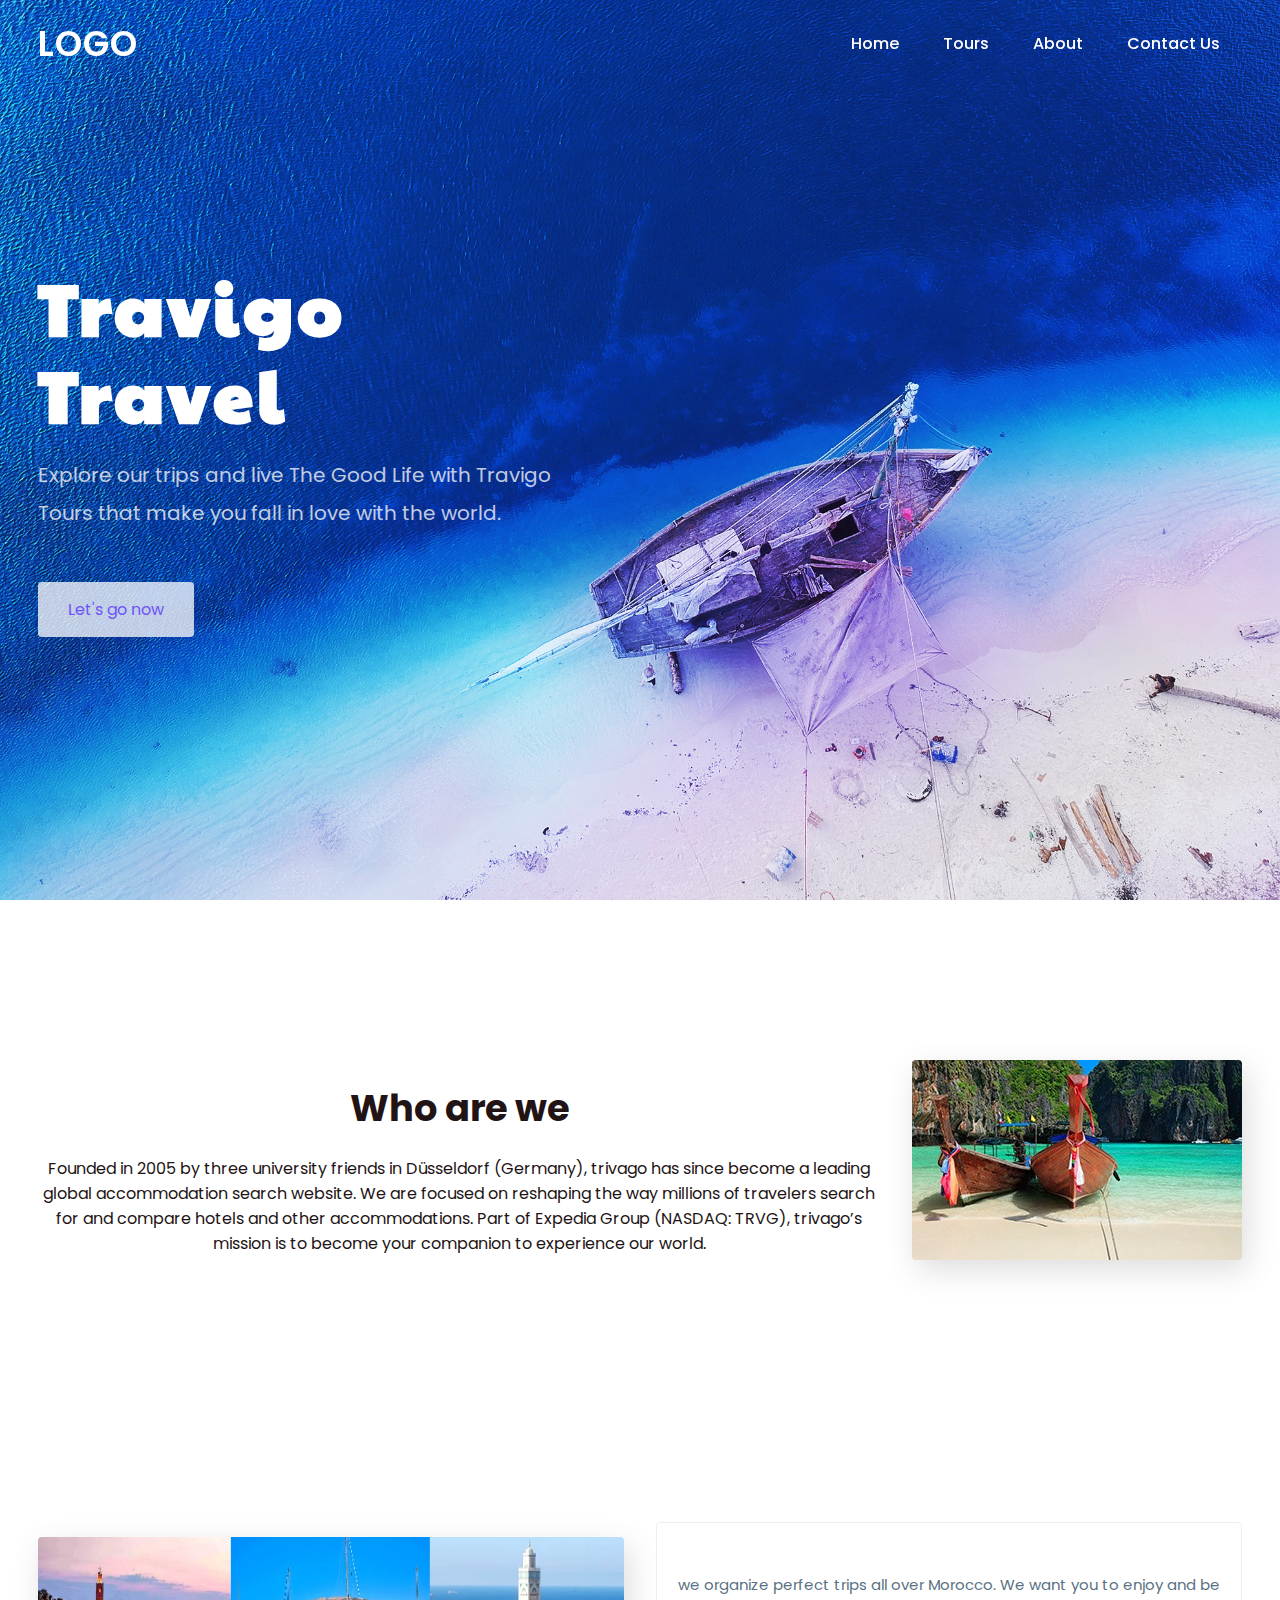
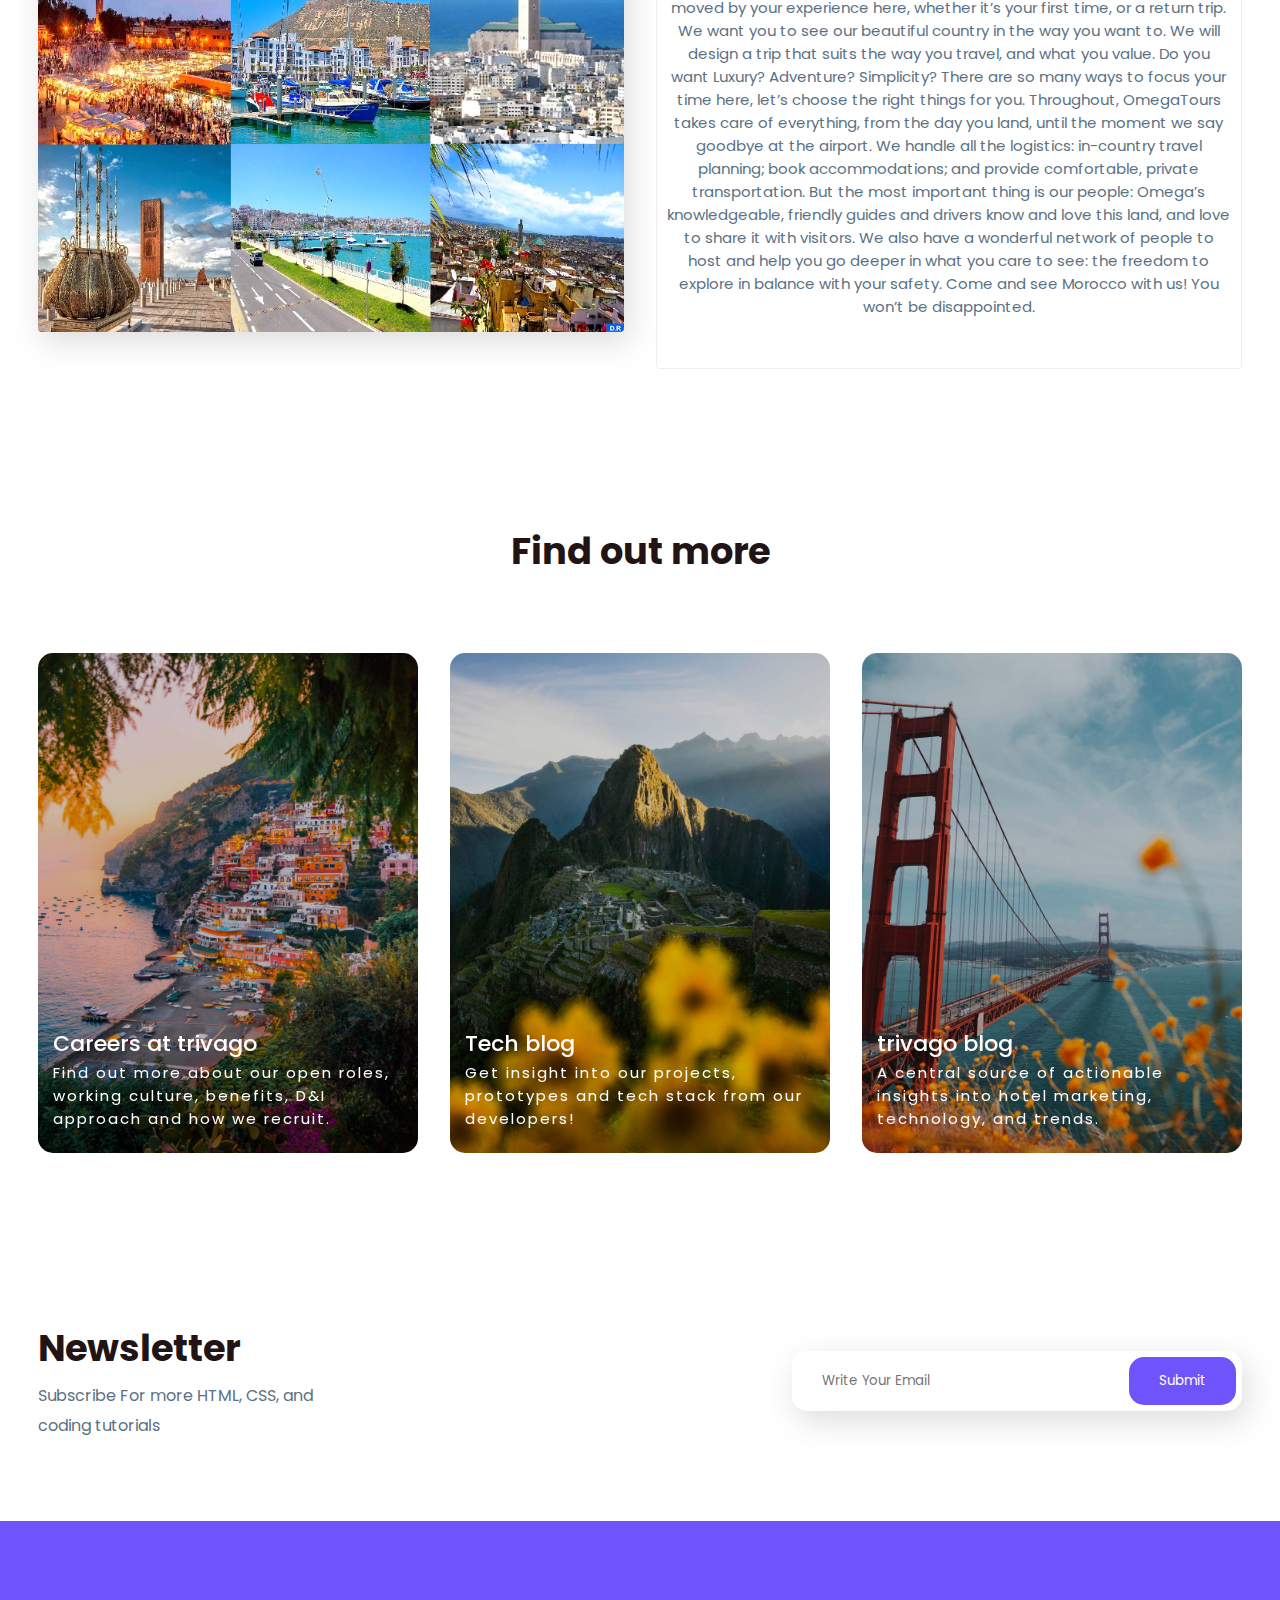
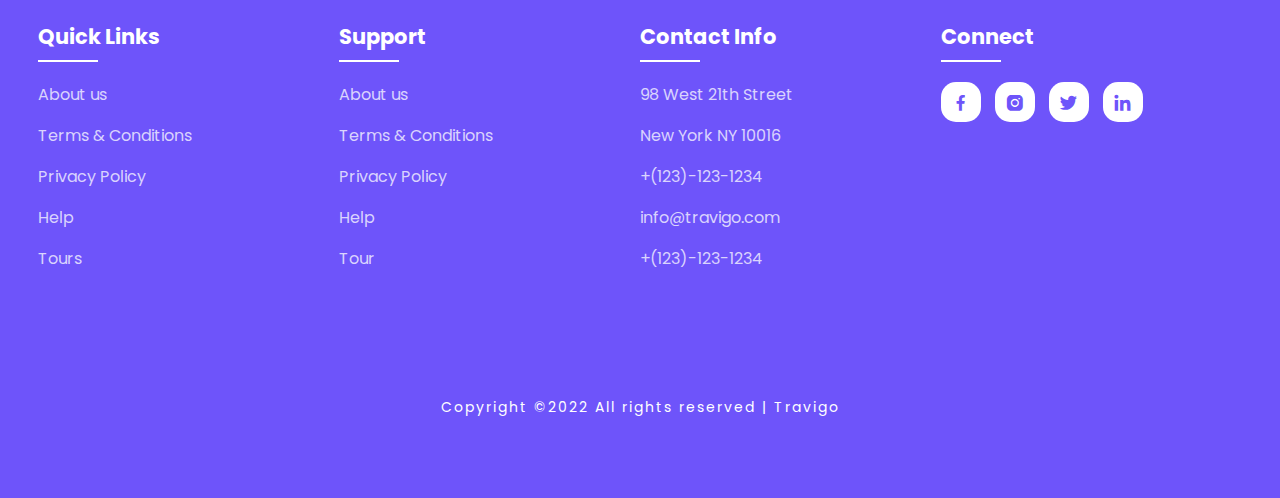
<file: Travigo (1)/Travigo/about.html>
<!DOCTYPE html>
<html lang="en">
<head>
	<meta charset="utf-8">
	<meta name="viewport" content="width=device-width, initial-scale=1">
	<title>Travigo - Travel for everyone</title>
	<link rel="stylesheet" type="text/css" href="css/style.css">

	<link rel="stylesheet"
  href="https://unpkg.com/boxicons@latest/css/boxicons.min.css">

  <link rel="preconnect" href="https://fonts.googleapis.com">
  <link rel="preconnect" href="https://fonts.gstatic.com" crossorigin>
  <link href="https://fonts.googleapis.com/css2?family=Paytone+One&family=Poppins:wght@100;200;300;400;500;600;700;800;900&display=swap" rel="stylesheet">

</head>
<body>
	<!--header-->
	<header>
		<a href="#" class="logo">LOGO</a>
		<div class="bx bx-menu" id="menu-icon"></div>

		<ul class="navbar">
			<li><a href="index.html">Home</a></li>
			<li><a href="tours.html">Tours</a></li>
			<li><a href="about.html">About</a></li>
			<li><a href="contact.html">Contact Us</a></li>
		</ul>
	</header>

	<!--Home section-->
	<section class="home" id="home">
		<div class="home-text">
			<h1>Travigo <br> Travel</h1>
			<p>Explore our trips and live The Good Life with Travigo <br> Tours that make you fall in love with the world.</p>
			<a href="#" class="home-btn">Let's go now</a>
		</div>
	</section>

	<!--container-->
	<section class="container">

		<div class="row-items">
			<div class="container">
				
				<div class="title">
					<h2>Who are we</h2>
				</div>
				<br>
				<p>Founded in 2005 by three university friends in Düsseldorf (Germany), trivago has since become a leading global accommodation search website. We are focused on reshaping the way millions of travelers search for and compare hotels and other accommodations. Part of Expedia Group (NASDAQ: TRVG), trivago’s mission is to become your companion to experience our world. </p>
			</div>
			<div class="container-img-b">
				<img src="img/tourism.jpg" alt="tourism">
			</div>

		</div>
	</section>

	<!--container-->
	<section class="container">
		<div class="row-items">
			<div class="container-img-b">
				<img src="img/maroc.jpg" alt="maroc">
			</div>
			<div class="container-box">
				<p>we organize perfect trips all over Morocco.
					We want you to enjoy and be moved by your experience here, whether it’s your first time, or a return trip.
					
					We want you to see our beautiful country in the way you want to.
					
					We will design a trip that suits the way you travel, and what you value.
					
					Do you want Luxury? Adventure? Simplicity? There are so many ways to focus your time here, let’s choose the right things for you.
					
					Throughout, OmegaTours takes care of everything, from the day you land, until the moment we say goodbye at the airport.
					
					We handle all the logistics: in-country travel planning; book accommodations; and provide comfortable, private transportation.
					
					But the most important thing is our people: Omega’s knowledgeable, friendly guides and drivers know and love this land, and love to share it with visitors.
					
					We also have a wonderful network of people to host and help you go deeper in what you care to see: the freedom to explore in balance with your safety.
					Come and see Morocco with us! You won’t be disappointed. </p>
			</div>
			

		</div>
	</section>

	<!--destination section-->
	<section class="destination" id="destination">
		<div class="title">
			<h2>Find out more</h2>
		</div>

		<div class="destination-content">
			<div class="blog-content">
				<img src="img/img-1.jpg" alt="img-1">
				<h5>Careers at trivago</h5>
				<p>Find out more about our open roles, working culture, benefits, D&I approach and how we recruit.</p>
			</div>

			<div class="blog-content">
				<img src="img/img-2.jpg" alt="img-2">
				<h5>Tech blog</h5>
				<p>Get insight into our projects, prototypes and tech stack from our developers!</p>
			</div>

			<div class="blog-content">
				<img src="img/img-3.jpg" alt="img-3">
				<h5>trivago blog</h5>
				<p>A central source of actionable insights into hotel marketing, technology, and trends.</p>
			</div>

		</div>
	</section>

	<!--Newsletter-->
	<section class="newsletter">
		<div class="news-text">
			<h2>Newsletter</h2>
			<p>Subscribe For more HTML, CSS, and <br> coding tutorials</p>
		</div>

		<div class="send">
			<form>
				<input type="email" placeholder="Write Your Email" required>
				<input type="submit" value="Submit">
			</form>
		</div>
	</section>

	<!--footer-->
	<section id="contact">
		<div class="footer">
			<div class="main">
				<div class="list">
					<h4>Quick Links</h4>
					<ul>
						<li><a href="#">About us</a></li>
						<li><a href="#">Terms & Conditions</a></li>
						<li><a href="#">Privacy Policy</a></li>
						<li><a href="#">Help</a></li>
						<li><a href="#">Tours</a></li>
					</ul>
				</div>

				<div class="list">
					<h4>Support</h4>
					<ul>
						<li><a href="#">About us</a></li>
						<li><a href="#">Terms & Conditions</a></li>
						<li><a href="#">Privacy Policy</a></li>
						<li><a href="#">Help</a></li>
						<li><a href="#">Tour</a></li>
					</ul>
				</div>

				<div class="list">
					<h4>Contact Info</h4>
					<ul>
						<li><a href="#">98 West 21th Street</a></li>
						<li><a href="#">New York NY 10016</a></li>
						<li><a href="#">+(123)-123-1234</a></li>
						<li><a href="#">info@travigo.com</a></li>
						<li><a href="#">+(123)-123-1234</a></li>
					</ul>
				</div>

				<div class="list">
					<h4>Connect</h4>
					<div class="social">
						<a href="#"><i class='bx bxl-facebook' ></i></a>
						<a href="#"><i class='bx bxl-instagram-alt' ></i></a>
						<a href="#"><i class='bx bxl-twitter' ></i></a>
						<a href="#"><i class='bx bxl-linkedin' ></i></a>
					</div>
				</div>
			</div>
		</div>

		<div class="end-text">
			<p>Copyright ©2022 All rights reserved | Travigo</p>
		</div>
	</section>

	<!--link to js-->
	<script  src="js/script.js"></script>

</body>
</html>
</file>
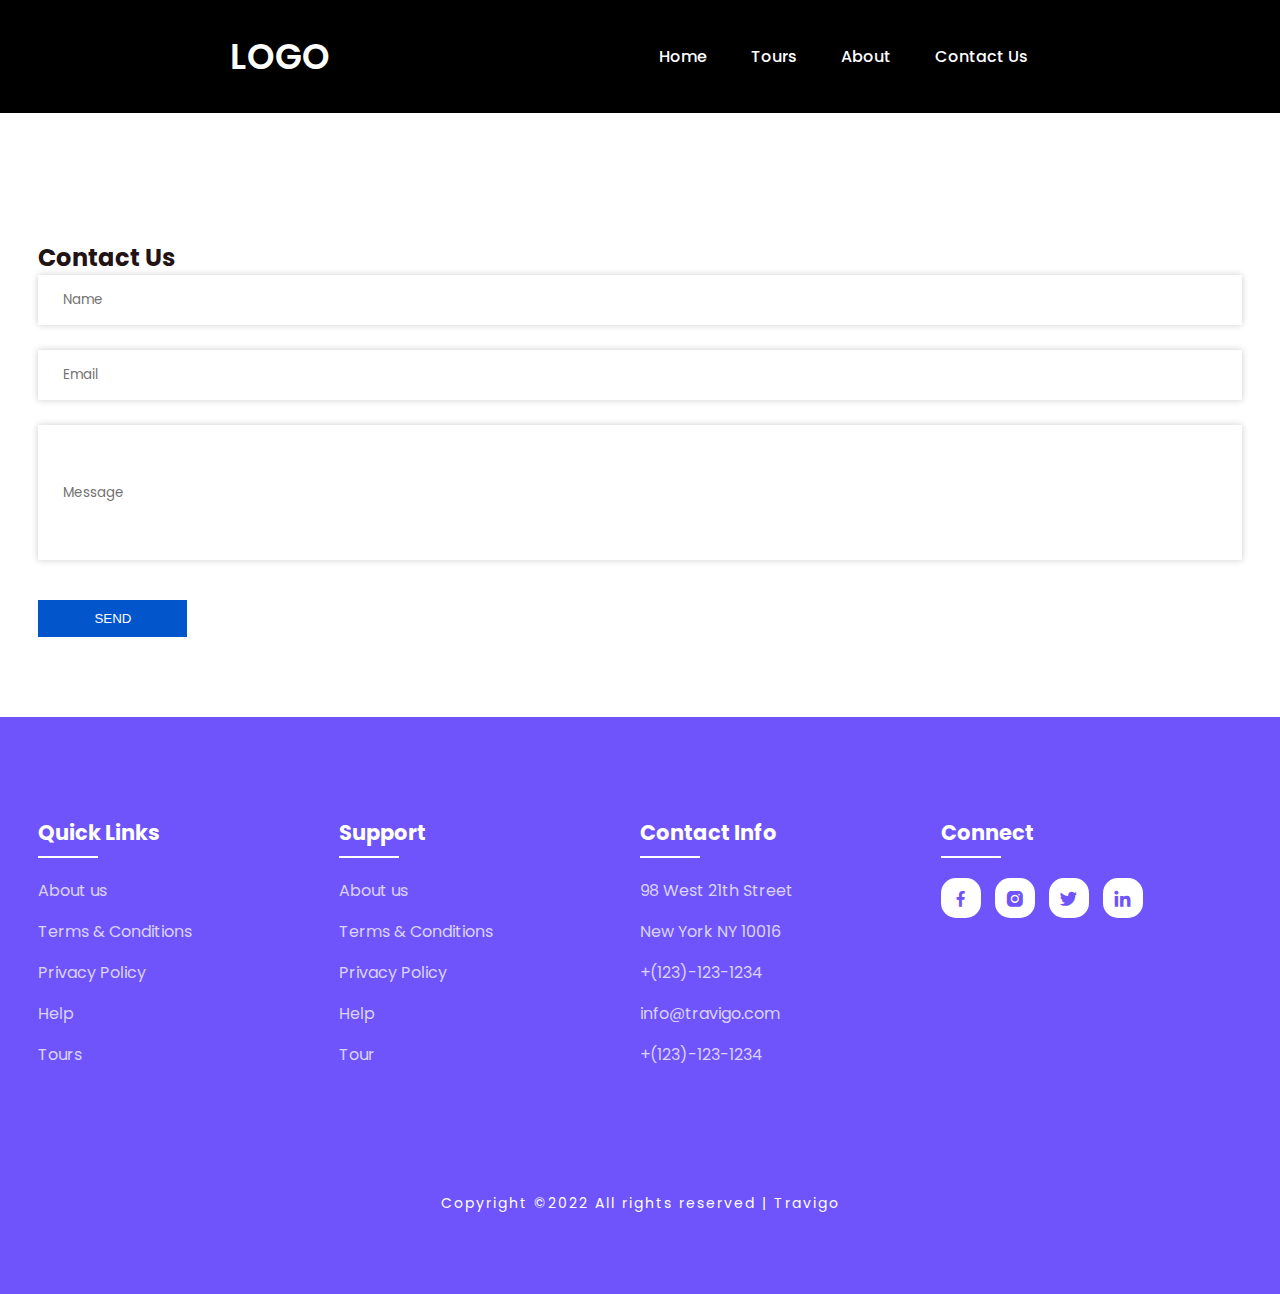
<file: Travigo (1)/Travigo/contact.html>
<!DOCTYPE html>
<html lang="en">
<head>
	<meta charset="utf-8">
	<meta name="viewport" content="width=device-width, initial-scale=1">
	<title>Travigo - Travel for everyone</title>
	<link rel="stylesheet" type="text/css" href="css/style.css">

	<link rel="stylesheet"
  href="https://unpkg.com/boxicons@latest/css/boxicons.min.css">

  <link rel="preconnect" href="https://fonts.googleapis.com">
  <link rel="preconnect" href="https://fonts.gstatic.com" crossorigin>
  <link href="https://fonts.googleapis.com/css2?family=Paytone+One&family=Poppins:wght@100;200;300;400;500;600;700;800;900&display=swap" rel="stylesheet">

</head>
<body>
	<!--header-->
	<header class="contactUs">
		<a href="#" class="logo">LOGO</a>
		<div class="bx bx-menu" id="menu-icon"></div>

		<ul class="navbar">
			<li><a href="index.html">Home</a></li>
			<li><a href="tours.html">Tours</a></li>
			<li><a href="about.html">About</a></li>
			<li><a href="contact.html">Contact Us</a></li>
		</ul>
	</header>
    <!--Home section-->
	<section >
		<!-- <div class="home-text">
			<h1>Travigo <br> Travel</h1>
			<p>Explore our trips and live The Good Life with Travigo <br> Tours that make you fall in love with the world.</p>
			<a href="#" class="home-btn">Let's go now</a>
		</div> -->
	</section>
    <!--contact us section-->

    
    <!-- <fieldset>
   <form class="styleContactUs">
    <h1 >contact us</h1>
    <table>
     <tr>
        <td>
            <label>Name</label>
            <input type="text" required placeholder="enter your name">
            <br>
        </td>
     </tr>
 <tr>
    <td>
        <label>Email</label>
        <input type="text" required placeholder="enter your Email">
        <br>
    </td>
 </tr>
 <tr>
    <td>
        <label>your opinion</label>
<input type="text" required placeholder="enter your opinion">
<br>
    </td>
 </tr>
    </table>
 <br>
<input type="submit">

   </form> -->
   <section class="contact_section layout_padding">
    <div class="container">
      <div class="heading_container">
        <h2>
          Contact Us
        </h2>
      </div>
      <div class="row">
        <div class="col-md-6">
          <form>
            <div>
              <input type="text" placeholder="Name">
            </div>
            <div>
              <input type="email" placeholder="Email">
            </div>
            <div>
              <input type="text" class="message-box" placeholder="Message">
            </div>
            <div class="send">
              <button>
                SEND
              </button>
            </div>
          </form>
        </div>
    
        </div>
      </div>
    
  </section>
    <!--footer-->
    <section id="contact">
		<div class="footer">
			<div class="main">
				<div class="list">
					<h4>Quick Links</h4>
					<ul>
						<li><a href="#">About us</a></li>
						<li><a href="#">Terms & Conditions</a></li>
						<li><a href="#">Privacy Policy</a></li>
						<li><a href="#">Help</a></li>
						<li><a href="#">Tours</a></li>
					</ul>
				</div>

				<div class="list">
					<h4>Support</h4>
					<ul>
						<li><a href="#">About us</a></li>
						<li><a href="#">Terms & Conditions</a></li>
						<li><a href="#">Privacy Policy</a></li>
						<li><a href="#">Help</a></li>
						<li><a href="#">Tour</a></li>
					</ul>
				</div>

				<div class="list">
					<h4>Contact Info</h4>
					<ul>
						<li><a href="#">98 West 21th Street</a></li>
						<li><a href="#">New York NY 10016</a></li>
						<li><a href="#">+(123)-123-1234</a></li>
						<li><a href="#">info@travigo.com</a></li>
						<li><a href="#">+(123)-123-1234</a></li>
					</ul>
				</div>

				<div class="list">
					<h4>Connect</h4>
					<div class="social">
						<a href="#"><i class='bx bxl-facebook' ></i></a>
						<a href="#"><i class='bx bxl-instagram-alt' ></i></a>
						<a href="#"><i class='bx bxl-twitter' ></i></a>
						<a href="#"><i class='bx bxl-linkedin' ></i></a>
					</div>
				</div>
			</div>
		</div>

		<div class="end-text">
			<p>Copyright ©2022 All rights reserved | Travigo</p>
		</div>
	</section>

	<!--link to js-->
	<script src="js/script.js"></script>

</body>
</html>
</file>
<file: Travigo (1)/Travigo/css/style.css>
*{
	padding: 0;
	margin: 0;
	box-sizing: border-box;
	font-family: 'Poppins', sans-serif;
	text-decoration: none;
	list-style: none;
	scroll-behavior: smooth;
}
:root{
	--bg-color: #fff;
	--text-color: #221314;
	--second-color: #5a7184;
	--main-color: #6e54fa;
	--big-font: 6rem;
	--h2-font: 3rem;
	--p-font: 1.1rem;
}
body{
	background: var(--bg-color);
	color: var(--text-color);
}

header{
	position: fixed;
	top: 0;
	right: 0;
	width: 100%;
	z-index: 1000;
	display: flex;
	align-items: center;
	justify-content: space-between;
	background: transparent;
	padding: 30px 18%;
	transition: ease .40s;

}
header.contactUs{
	position: fixed;
	top: 0;
	right: 0;
	width: 100%;
	z-index: 1000;
	display: flex;
	align-items: center;
	justify-content: space-between;
	background: black;
	padding: 30px 18%;
	transition: ease .40s;

}
.logo{
	font-size: 35px;
	font-weight: 600;
	letter-spacing: 1px;
	color: var(--bg-color);
}
.navbar{
	display: flex;
}
.navbar a{
	color: var(--bg-color);
	font-size: var(--p-font);
	font-weight: 500;
	padding: 10px 22px;
	border-radius: 4px;
	transition: ease .40s;
}
.navbar a:hover{
	background: var(--bg-color);
	color: var(--text-color);
	box-shadow: 5px 10px 30px rgb(85 85 85 / 20%);
	border-radius: 4px;
}
#menu-icon{
	color: var(--bg-color);
	font-size: 35px;
	z-index: 10001;
	cursor: pointer;
	display: none;
}

section{
	padding: 80px 18%;
}
.home{
	position: relative;
	width: 100%;
	height: 100vh;
	background: url(../img/background.jpg);
	background-size: cover;
	background-position: center;
	display: grid;
	grid-template-columns: repeat(1, 1fr);
	align-items: center;
}
.home-text h1{
	font-size: var(--big-font);
	line-height: 1.2;
	color: var(--bg-color);
	font-family: 'Paytone One', sans-serif;
	letter-spacing: 4px;
	margin-bottom: 20px;
}
.home-text p{
	color: #ffffffbf;
	font-size: 20px;
	font-weight: 400;
	line-height: 38px;
	margin-bottom: 50px;
}
.home-btn{
	display: inline-block;
	font-size: 16px;
	padding: 15px 30px;
	background: #ffffffbf;
	color: var(--main-color);
	border-radius: 4px;
	transition: ease .40s;
}
.home-btn:hover{
	background: var(--bg-color);
	transform: scale(1.1);
}
header.sticky{
	background: var(--bg-color);
	padding: 10px 18%;
	box-shadow: rgba(33,35,38, 0.1) 0px 10px 10px -10px;
}
.sticky .logo{
	color: var(--text-color);
}
.sticky .navbar a{
	color: var(--text-color);
} 

.text h2{
	font-size: var(--h2-font);
	line-height: 1.1;
}
.row-items{
	display: grid;
	grid-template-columns: repeat(auto-fit, minmax(250px, auto));
	grid-gap: 2rem;
	align-items: center;
	text-align: center;
	margin-top: 5rem;
}
.container-box{
	background: var(--bg-color);
	border: 1px solid #f0eded;
	padding: 50px 10px;
	border-radius: 4px;
	transition: all 1s ease 0s;
	cursor: pointer;
}
.container-img img{
	height: 85px;
	width: 85px;
	padding: 15px;
	background: var(--bg-color);
	box-shadow: 5px 10px 30px rgb(85 85 85 / 20%);
	border-radius: 4px;
	margin-bottom: 15px;
	cursor: pointer;
}
.container-img-b img{
	width: 100%;
	background: var(--bg-color);
	box-shadow: 5px 10px 30px rgb(85 85 85 / 20%);
	border-radius: 4px;
	margin-bottom: 15px;
	cursor: pointer;
}
.container-box h4{
	font-size: 24px;
	font-weight: 600;
	margin-bottom: 8px;
}
.container-box p{
	font-size: 15px;
	color: var(--second-color);
}
.container-box:hover{
	box-shadow: 5px 30px 56.1276px rgb(55 55 55 / 12%);
	border: 1px solid transparent;
	transform: translateY(-3px);
}

.title{
	text-align: center;
}
.title h2{
	font-size: var(--h2-font);
	line-height: 1.2;
}
.package-content{
	display: grid;
	grid-template-columns: repeat(auto-fit, minmax(200px, auto));
	grid-gap: 2rem;
	align-items: center;
	margin-top: 5rem;
}
.thum{
	position: relative;
	transition: all .3s cubic-bezier(.445,.05,.55,.95);
	will-change: filter;
	cursor: pointer;
}
.thum img{
	width: 100%;
	height: auto;
}
.thum h3{
	position: absolute;
	font-size: 30px;
	font-weight: 600;
	text-align: right;
	color: var(--bg-color);
	top: 36px;
	right: 40px;
}
.dest-content{
	display: flex;
	flex-wrap: wrap;
	align-items: center;
	justify-content: space-between;
	padding-top: 24px;
}
.stars i{
	color: var(--main-color);
	font-size: 20px;
}
.location h4{
	font-size: 24px;
	font-weight: 600;
	margin-bottom: 8px;
}
.location p{
	font-size: 15px;
	color: var(--second-color);
}
.thum:hover{
	filter: brightness(100%) hue-rotate(45deg);
	transform: scale(1.04);
}

.destination-content{
	display: grid;
	grid-template-columns: repeat(auto-fit, minmax(340px, auto));
	grid-gap: 2rem;
	align-items: center;
	margin-top: 5rem;
}
.col-content, .blog-content{
	position: relative;
}
.col-content img, .blog-content img{
	width: 100%;
	height: 500px;
	object-fit: cover;
	border-radius: 15px;
	filter: brightness(80%);
	transition: all .3s cubic-bezier(.495,.05,.55,.95);
	will-change: filter;
}
.col-content h5{
	position: absolute;
	font-size: 22px;
	font-weight: 500;
	color: var(--bg-color);
	left: 15px;
	bottom: 60px;
}
.blog-content h5{
	position: absolute;
	font-size: 22px;
	font-weight: 500;
	color: var(--bg-color);
	left: 15px;
	bottom: 100px;
}
.col-content p, .blog-content p{
	position: absolute;
	font-size: 15px;
	color: var(--bg-color);
	left: 15px;
	bottom: 30px;
	letter-spacing: 2px;
}
.col-content img:hover{
	filter: brightness(100%) hue-rotate(45deg);
	transform: scale(1.04);
	cursor: pointer;
}
.blog-content img:hover{
	-webkit-filter: brightness(30%);
    -webkit-transition: all 1s ease;
    -moz-transition: all 1s ease;
    -o-transition: all 1s ease;
    -ms-transition: all 1s ease;
    transition: all 1s ease;
	cursor: pointer;
}

.newsletter{
	display: flex;
	flex-wrap: wrap;
	align-items: center;
	justify-content: space-between;
	grid-gap: 3rem;
}
.news-text h2{
	font-size: var(--h2-font);
	margin-bottom: 5px;
}
.news-text p{
	font-size: var(--p-font);
	color: var(--second-color);
	line-height: 30px;
}
.newsletter form{
	max-width: 100%;
	width: 450px;
	position: relative;
}
.newsletter form input:first-child{
	display: inline-block;
	width: 100%;
	padding: 20px 150px 20px 30px;
	box-shadow: 5px 10px 30px rgb(85 85 85 / 20%);
	outline: none;
	border: none;
	border-radius: 15px;
}
.newsletter form input:last-child{
	display: inline-block;
	position: absolute;
	outline: none;
	border: none;
	padding: 14px 30px;
	border-radius: 15px;
	background: var(--main-color);
	color: var(--bg-color);
	top: 6px;
	right: 6px;
	cursor: pointer;
}

#contact{
	background: var(--main-color);
}
.main{
	display: flex;
	flex-wrap: wrap;
}
.footer{
	padding: 20px 0;
}
.list{
	width: 25%;
}
.list h4{
	font-size: 21px;
	color: var(--bg-color);
	margin-bottom: 30px;
	position: relative;
}
.list h4::before{
	content: "";
	position: absolute;
	height: 2px;
	width: 60px;
	left: 0;
	bottom: -10px;
	background: var(--bg-color);
}
.list ul li:not(last-child) {
	margin-bottom: 16px;
}
.list ul li a{
	color: #ffffffbf;
	font-size: var(--p-font);
	display: block;
	transition: .3s;
}
.list ul li a:hover{
	color: var(--bg-color);
	transform: translateX(14px);
}
.list .social a{
	height: 40px;
	width: 40px;
	background: var(--bg-color);
	color: var(--main-color);
	display: inline-flex;
	align-items: center;
	justify-content: center;
	font-size: 21px;
	border-radius: 15px;
	transition: .3s;
	margin-right: 10px;
}
.list .social a:hover{
	transform: scale(1.1);
}
.end-text{
	text-align: center;
	padding-top: 90px;
}
.end-text p{
	color: var(--bg-color);
	font-size: 14px;
	letter-spacing: 2px;
}

@media (max-width: 1400px){
	header{
		padding: 17px 3%;
		transition: .2s;
	}
	header.sticky{
		padding: 10px 3%;
		transition: .2s;
	}
	section{
		padding: 80px 3%;
		transition: .2s;
	}
	:root{
		--big-font: 4.5rem;
	  --h2-font: 2.3rem;
	  --p-font: 1rem;
	  transition: .2s;
	}
}

@media (max-width: 1040px){
	#menu-icon{
		display: block;
	}
	.stick #menu-icon{
		color: var(--text-color);
	}
	.home{
		height: 88vh;
	}
	.navbar{
		position: absolute;
		top: 0;
		right: -100%;
		width: 270px;
		height: 120vh;
		background: #1067cc;
		display: flex;
		flex-direction: column;
		align-items: center;
		padding: 150px 30px;
		transition: 0.5s all;
	}
	.navbar a{
		display: block;
		margin: 1.2rem 0;
	}
	.sticky .navbar a{
		color: var(--bg-color);
	}
	.navbar a:hover{
		color: var(--text-color);
	}
	.open{
		right: 0;
	}
	.list{
		width: 50%;
		margin-bottom: 12px;
	}
}

@media (max-width: 575px){
	.list{
		width: 100%;
	}
	.newsletter form{
		width: 350px;
	}
	:root{
		--big-font: 3.8rem;
	  --h2-font: 1.8rem;
	  transition: .2s;
	}
	.text{
		text-align: center;
	}
	.home{
		height: 85vh;
		transition: .2s;
	}
}
.tr{
	border: none;
}
.th{
	border: none;
}
.table{
	border: none;
}
.styleContactUs{
	
	background-color: #fff;
}

/* label {
    font-weight: bold;

}

input[type="text"] {
    width: 100%;
}

input[type="submit"] {
    background-color: #007bff;
    color: #fff;
    padding: 10px 20px;
    border: none;
    border-radius: 4px;
    cursor: pointer;
} */

.contact_section input,select {
  width: 100%;
  border: none;
  height: 50px;
  margin-bottom: 25px;
  padding-left: 25px;
  background-color: #ffffff;
  outline: none;
  color: #000000;
  -webkit-box-shadow: 0 0 7px 0 rgba(0, 0, 0, 0.2);
          box-shadow: 0 0 7px 0 rgba(0, 0, 0, 0.2);
}
.contact_section input::-webkit-input-placeholder {
	color: #737272;
  }
  
  .contact_section input:-ms-input-placeholder {
	color: #737272;
  }
  
  .contact_section input::-ms-input-placeholder {
	color: #737272;
  }
  
  .contact_section input::placeholder {
	color: #737272;
  }
  
  .contact_section input.message-box {
	height: 135px;
  }
  .contact_section input.subject{
	width: 100%;
	border: none;
	height: 50px;
	margin-bottom: 25px;
	padding-left: 25px;
	background-color: #ffffff;
	outline: none;
	color: #000000;
	-webkit-box-shadow: 0 0 7px 0 rgba(0, 0, 0, 0.2);
			box-shadow: 0 0 7px 0 rgba(0, 0, 0, 0.2);
  
  }
  
  .contact_section button {
	border: none;
	display: inline-block;
	font-family: 'Merriweather Sans', sans-serif;
	text-transform: uppercase;
	padding: 10px 55px;
	background-color: #0355cc;
	border: 1px solid #0355cc;
	border-radius: 0;
	color: #ffffff;
	margin-top: 15px;
  }
  
  .contact_section button:hover {
	background-color: transparent;
	color: #0355cc;
}
</file>
